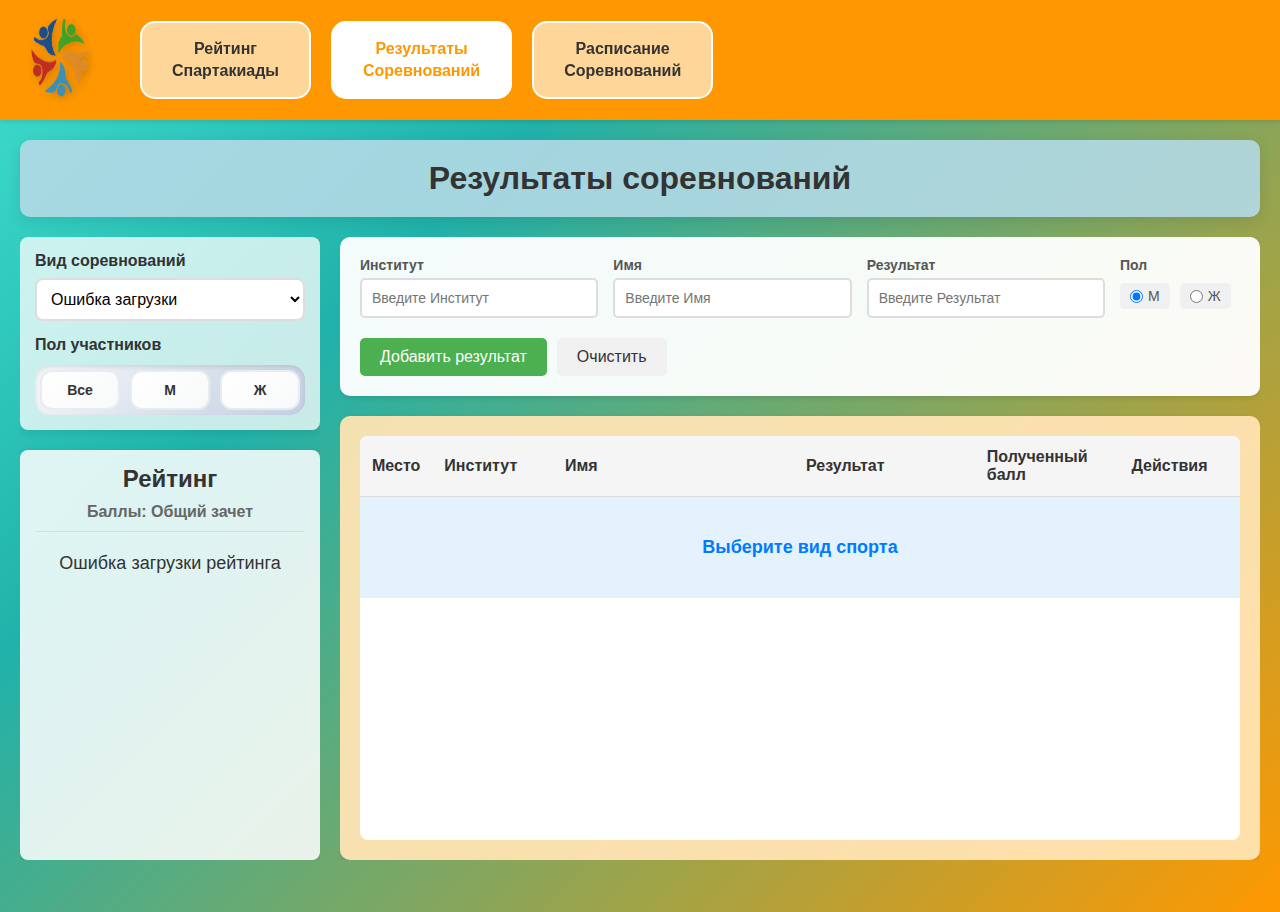
<file: frontend/index.html>
<!DOCTYPE html>
<html lang="ru">
<head>
    <meta charset="UTF-8">
    <meta name="viewport" content="width=device-width, initial-scale=1.0">
    <title>Студенческая спартакиада</title>
    <link rel="stylesheet" href="css/styles.css">
    <style>
        /* Дополнительные стили для мест */
        .gold-place {
            color: #FFD700;
            font-weight: bold;
            text-shadow: 1px 1px 2px rgba(0,0,0,0.3);
        }

        .silver-place {
            color: #C0C0C0;
            font-weight: bold;
            text-shadow: 1px 1px 2px rgba(0,0,0,0.3);
        }

        .bronze-place {
            color: #CD7F32;
            font-weight: bold;
            text-shadow: 1px 1px 2px rgba(0,0,0,0.3);
        }

        .gold-text {
            color: #FFD700;
            font-weight: bold;
        }

        .silver-text {
            color: #808080;
            font-weight: bold;
        }

        .bronze-text {
            color: #CD7F32;
            font-weight: bold;
        }

        .results-table tbody tr:nth-child(1) {
            background-color: #fff8dc;
        }

        .results-table tbody tr:nth-child(2) {
            background-color: #f5f5f5;
        }

        .results-table tbody tr:nth-child(3) {
            background-color: #faebd7;
        }

        .rating-panel h3 {
            font-size: 16px;
            margin-bottom: 15px;
            text-align: center;
            color: #666;
            border-bottom: 1px solid #ddd;
            padding-bottom: 10px;
        }

        /* Стили для командных видов спорта */
        .team-header {
            background-color: #f0f0f0;
            font-weight: bold;
        }

        .team-member {
            font-style: italic;
        }

        /* Все кнопки видны всегда */
        .btn-delete, .btn-add {
            display: inline-block !important;
        }
    </style>
</head>
<body>
    <!-- Header with logo and navigation -->
    <header class="header">
        <div class="logo">
            <img src="images/logo.png" alt="Логотип Спартакиады" width="80" height="80">
        </div>
        <nav class="navigation">
            <button class="nav-button" onclick="showRating()">
                Рейтинг<br>Спартакиады
            </button>
            <button class="nav-button active" onclick="showResults()">
                Результаты<br>Соревнований
            </button>
            <button class="nav-button" onclick="showSchedule()">
                Расписание<br>Соревнований
            </button>
        </nav>
    </header>

    <!-- Main grid container -->
    <div class="grid-container">
        <!-- Page title (spans full width) -->
        <div class="page-title-grid">
            <h1>Результаты соревнований</h1>
        </div>

        <!-- Left sidebar -->
        <div class="sidebar-grid">
            <!-- Sport type filter -->
            <div class="filter-group">
                <label for="sport-type">Вид соревнований</label>
                <select id="sport-type" class="filter-select">
                    <option value="">Все виды</option>
                </select>

                <label class="gender-filter-label">Пол участников</label>
                <div class="gender-filter">
                    <label>
                        <input type="radio" name="filter-gender" value="" checked> Все
                    </label>
                    <label>
                        <input type="radio" name="filter-gender" value="М"> М
                    </label>
                    <label>
                        <input type="radio" name="filter-gender" value="Ж"> Ж
                    </label>
                </div>
            </div>

            <!-- Rating panel -->
            <div class="rating-panel">
                <h2>Рейтинг</h2>
                <h3>Баллы: Общий зачет</h3>
                <div class="rating-list" id="rating-list">
                    <!-- Rating will be loaded here -->
                </div>
            </div>
        </div>

        <!-- Main content area -->
        <div class="main-content-grid">
            <!-- Input controls -->
            <div class="controls">
                <div class="input-grid">
                    <div class="input-field">
                        <label>Институт</label>
                        <input type="text" id="institute-input" placeholder="Введите Институт">
                    </div>
                    <div class="input-field">
                        <label>Имя</label>
                        <input type="text" id="name-input" placeholder="Введите Имя">
                    </div>
                    <div class="input-field">
                        <label>Результат</label>
                        <input type="text" id="result-input" placeholder="Введите Результат">
                    </div>
                    <div class="input-field">
                        <label>Пол</label>
                        <div class="gender-select">
                            <label>
                                <input type="radio" name="gender" value="М" checked> М
                            </label>
                            <label>
                                <input type="radio" name="gender" value="Ж"> Ж
                            </label>
                        </div>
                    </div>
                </div>

                <div class="action-buttons">
                    <button class="btn btn-add" onclick="addResult()">Добавить результат</button>
                    <button class="btn btn-clear" onclick="clearInputs()">Очистить</button>
                </div>
            </div>

            <!-- Results table -->
            <div class="results-container">
                <div class="results-table">
                    <table class="table-header">
                        <colgroup>
                            <col style="width: 60px;">
                            <col style="width: 100px;">
                            <col style="width: 200px;">
                            <col style="width: 150px;">
                            <col style="width: 120px;">
                            <col style="width: 100px;">
                        </colgroup>
                        <thead>
                            <tr>
                                <th>Место</th>
                                <th>Институт</th>
                                <th>Имя</th>
                                <th>Результат</th>
                                <th>Полученный балл</th>
                                <th>Действия</th>
                            </tr>
                        </thead>
                    </table>
                    <div class="table-body-container">
                        <table class="table-body">
                            <colgroup>
                                <col style="width: 60px;">
                                <col style="width: 100px;">
                                <col style="width: 200px;">
                                <col style="width: 150px;">
                                <col style="width: 120px;">
                                <col style="width: 100px;">
                            </colgroup>
                            <tbody id="results-tbody">
                                <!-- Results will be loaded here -->
                            </tbody>
                        </table>
                    </div>
                </div>
            </div>
        </div>
    </div>

    <script src="js/app.js"></script>
</body>
</html>
</file>
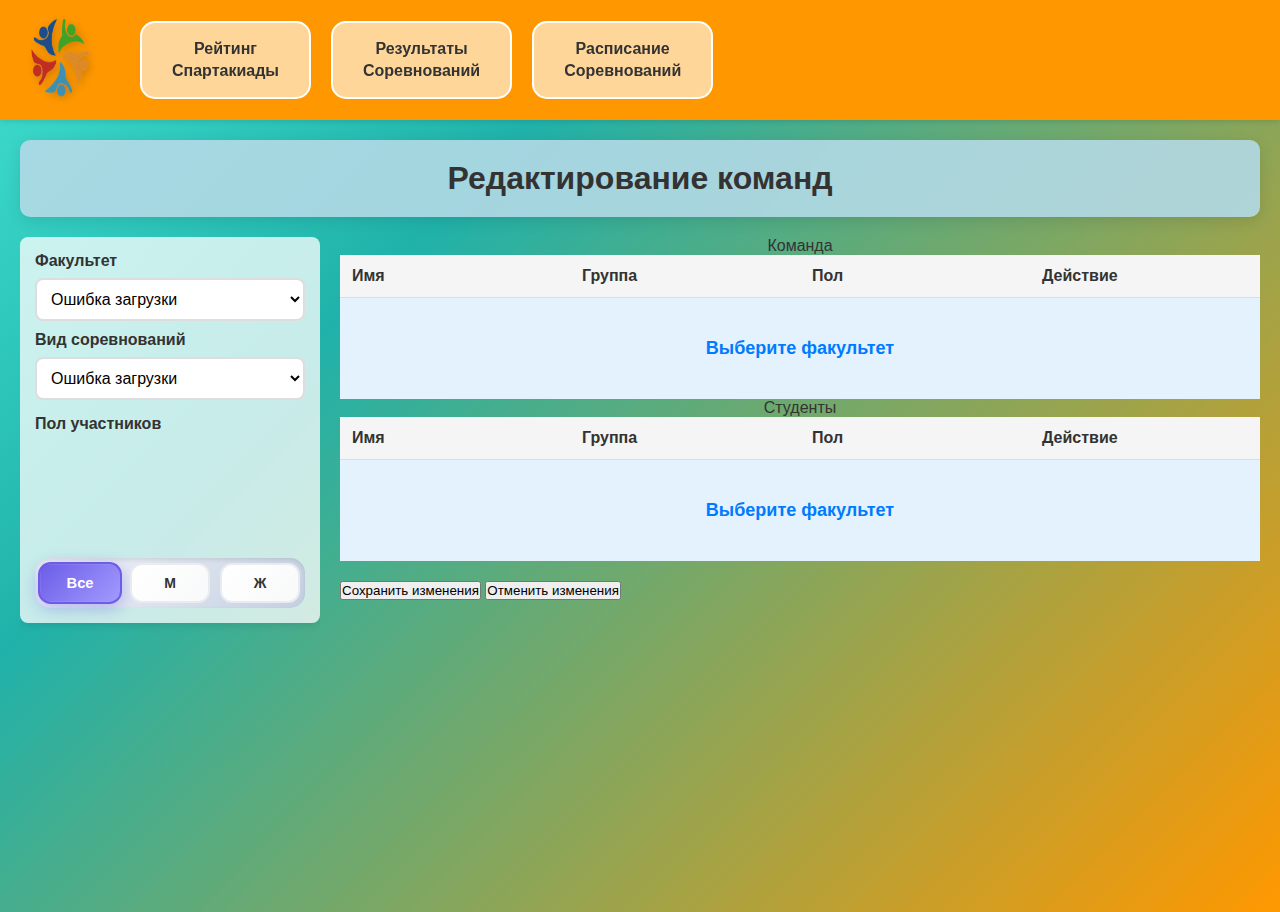
<file: frontend/teams.html>
<!DOCTYPE html>
<html lang="ru">
<head>
    <meta charset="UTF-8">
    <meta name="viewport" content="width=device-width, initial-scale=1.0">
    <title>Редактирование команд</title>
    <link rel="stylesheet" href="css/styles.css">
</head>
<body>
    <header class="header">
        <div class="logo">
            <img src="images/logo.png" alt="Логотип Спартакиады" width="80" height="80">
        </div>
        <nav class="navigation">
            <button class="nav-button" onclick="showRating()">
                Рейтинг<br>Спартакиады
            </button>
            <button class="nav-button" onclick="showResults()">
                Результаты<br>Соревнований
            </button>
            <button class="nav-button" onclick="showSchedule()">
                Расписание<br>Соревнований
            </button>
        </nav>
    </header>

    <div class="grid-container">
        <div class="page-title-grid">
            <h1>Редактирование команд</h1>
        </div>
        <div class="sidebar-grid">
            <div class="filter-group">
                <label for="faculty-type">Факультет</label>
                <select id="faculty-type" class="filter-select">
                    <option value="">Факультеты</option>
                </select>

                <label for="sport-type">Вид соревнований</label>
                <select id="sport-type" class="filter-select">
                    <option value="">Все виды</option>
                </select>

                <label class="gender-filter-label">Пол участников</label>
                    <div class="gender-filter">
                        <label>
                            <input type="radio" name="filter-gender" value="" checked> Все
                        </label>
                        <label>
                            <input type="radio" name="filter-gender" value="М"> М
                        </label>
                        <label>
                            <input type="radio" name="filter-gender" value="Ж"> Ж
                        </label>
                    </div>
            </div>
        </div>

        <div class="main-content-grid">
            <div class="teams-container">

                <div class="students-list-table">
                    <table class="table-header table-center">
                        <caption>Команда</caption>
                        <thead>
                            <tr>
                                <th>Имя</th>
                                <th>Группа</th>
                                <th>Пол</th>
                                <th>Действие</th>
                            </tr>
                        </thead>
                    </table>
                    <div class="table-body-container" id="team-container">
                        <table class="table-body">
                            <tbody id="teams-table">
                                <!-- Results will be loaded here -->
                            </tbody>
                        </table>
                    </div>
                </div>

                <div class="students-list-table">
                    <table class="table-header table-center">
                        <caption>Студенты</caption>
                        <thead>
                            <tr>
                                <th>Имя</th>
                                <th>Группа</th>
                                <th>Пол</th>
                                <th>Действие</th>
                            </tr>
                        </thead>
                    </table>
                    <div class="table-body-container">
                        <table class="table-body">
                            <tbody id="students-table">
                                <!-- Results will be loaded here -->
                            </tbody>
                        </table>
                    </div>
                </div>
            </div>

            <div class="team-button-container">
                <button class="btn-add-team" onclick="saveCnages()">
                    Сохранить изменения
                </button>

                <button class="btn-delete-team" onclick="deleteChanges()">
                    Отменить изменения
                </button>
            </div>
        </div>
    </div>

    <script src="js/teams.js"></script>
</body>
</html>
</file>
<file: frontend/css/styles.css>
.table-header,
.table-body {
    background-color: #fff;
}* {
    margin: 0;
    padding: 0;
    box-sizing: border-box;
}

body {
    font-family: Arial, sans-serif;
    color: #333;
    min-height: 88vh;
    background: linear-gradient(135deg, #40e0d0 0%, #20b2aa 30%, #ff9800 100%);
}

/* Header styles */
.header {
    position: fixed;
    top: 0;
    left: 0;
    right: 0;
    height: 120px;
    background-color: #ff9800;
    display: flex;
    align-items: center;
    padding: 0 20px;
    z-index: 1000;
    box-shadow: 0 2px 5px rgba(0,0,0,0.1);
}

.logo img {
    filter: drop-shadow(2px 2px 4px rgba(0,0,0,0.2));
    border-radius: 10px;
    margin-right: 40px;
}

.navigation {
    display: flex;
    gap: 20px;
}

.nav-button {
    background-color: #ffd699;
    border: 2px solid #fff;
    border-radius: 15px;
    padding: 15px 30px;
    font-size: 16px;
    font-weight: bold;
    color: #333;
    cursor: pointer;
    transition: all 0.3s;
    text-align: center;
    line-height: 1.4;
}

.nav-button:hover {
    background-color: #ffcc80;
    transform: translateY(-2px);
    box-shadow: 0 4px 8px rgba(0,0,0,0.2);
}

.nav-button.active {
    background-color: #fff;
    color: #ff9800;
}

/* Grid container */
.grid-container {
    margin-top: 120px;
    padding: 20px;
    display: grid;
    grid-template-columns: 300px 1fr;
    grid-template-rows: auto 1fr;
    gap: 20px;
    height: calc(100vh - 140px);
    overflow: hidden;
}

/* Page title spanning full width */
.page-title-grid {
    grid-column: 1 / -1;
}

.page-title-grid h1 {
    font-size: 32px;
    padding: 20px;
    color: #333;
    text-align: center;
    background-color: rgba(179, 217, 230, 0.9);
    border-radius: 10px;
    box-shadow: 0 4px 15px rgba(0,0,0,0.1);
    margin: 0;
}

/* Sidebar grid area */
.sidebar-grid {
    grid-column: 1;
    grid-row: 2;
    display: flex;
    flex-direction: column;
    gap: 20px;
    height: 100%;
    overflow: hidden;
}

/* Main content grid area */
.main-content-grid {
    grid-column: 2;
    grid-row: 2;
    display: flex;
    flex-direction: column;
    gap: 20px;
    height: 100%;
    overflow: hidden;
}

/* Filter group */
.filter-group {
    background-color: rgba(255, 255, 255, 0.75);
    padding: 15px;
    border-radius: 8px;
    box-shadow: 0 2px 8px rgba(0,0,0,0.1);
    flex: 0.6;
    display: flex;
    flex-direction: column;
    min-height: 180px;
}

.filter-group label {
    display: block;
    margin-bottom: 8px;
    font-weight: bold;
    color: #333;
}

.gender-filter-label {
    margin-top: 5px !important;
}

.filter-select {
    width: 100%;
    padding: 10px;
    border: 2px solid #ddd;
    border-radius: 8px;
    font-size: 16px;
    background-color: white;
    cursor: pointer;
    margin-bottom: 10px;
}

.gender-filter {
    display: flex;
    gap: 10px;
    justify-content: space-around;
    padding: 5px;
    background: linear-gradient(135deg, #f5f7fa 0%, #c3cfe2 100%);
    border-radius: 15px;
    margin-top: auto;
    box-shadow: inset 0 2px 4px rgba(0,0,0,0.1);
}

.gender-filter label {
    display: flex;
    align-items: center;
    justify-content: center;
    gap: 6px;
    cursor: pointer;
    margin-bottom: 0 !important;
    font-weight: bold;
    font-size: 14px;
    padding: 10px 14px;
    border-radius: 12px;
    background: linear-gradient(135deg, #ffffff 0%, #f8f9fa 100%);
    border: 2px solid #e9ecef;
    transition: all 0.3s ease;
    min-width: 60px;
    position: relative;
    overflow: hidden;
    flex: 1;
}

.gender-filter label:hover {
    transform: translateY(-2px);
    box-shadow: 0 4px 12px rgba(0,0,0,0.15);
    border-color: #007bff;
}

.gender-filter input[type="radio"] {
    display: none;
}

.gender-filter label.gender-all {
    background: linear-gradient(135deg, #6c5ce7 0%, #a29bfe 100%);
    color: white;
    border-color: #6c5ce7;
}

.gender-filter label.gender-male {
    background: linear-gradient(135deg, #0984e3 0%, #74b9ff 100%);
    color: white;
    border-color: #0984e3;
}

.gender-filter label.gender-female {
    background: linear-gradient(135deg, #e84393 0%, #fd79a8 100%);
    color: white;
    border-color: #e84393;
}

.gender-filter label.gender-all.active {
    background: linear-gradient(135deg, #6c5ce7 0%, #a29bfe 100%) !important;
    color: white !important;
    box-shadow: 0 4px 15px rgba(108, 92, 231, 0.4);
    transform: scale(1.05);
    border-color: #6c5ce7 !important;
}

.gender-filter label.gender-male.active {
    background: linear-gradient(135deg, #0984e3 0%, #74b9ff 100%) !important;
    color: white !important;
    box-shadow: 0 4px 15px rgba(9, 132, 227, 0.4);
    transform: scale(1.05);
    border-color: #0984e3 !important;
}

.gender-filter label.gender-female.active {
    background: linear-gradient(135deg, #e84393 0%, #fd79a8 100%) !important;
    color: white !important;
    box-shadow: 0 4px 15px rgba(232, 67, 147, 0.4);
    transform: scale(1.05);
    border-color: #e84393 !important;
}

/* Rating panel */
.rating-panel {
    background: rgba(255, 255, 255, 0.85);
    border-radius: 8px;
    padding: 15px;
    box-shadow: 0 2px 8px rgba(0,0,0,0.1);
    color: #333;
    flex: 1.4;
    display: flex;
    flex-direction: column;
    overflow: hidden;
}

.rating-panel h2 {
    font-size: 24px;
    margin-bottom: 10px;
    text-align: center;
    color: #333;
}

.rating-panel h3 {
    font-size: 16px;
    margin-bottom: 15px;
    text-align: center;
    color: #666;
    border-bottom: 1px solid rgba(0, 0, 0, 0.2);
    padding-bottom: 10px;
}

.rating-list {
    font-size: 18px;
    line-height: 1.8;
    flex: 1;
    overflow-y: auto;
    min-height: 0;
}

.rating-item {
    display: flex;
    justify-content: space-between;
    padding: 5px 0;
    border-bottom: 1px solid rgba(0, 0, 0, 0.1);
    color: #333;
}

.rating-item:last-child {
    border-bottom: none;
}

/* Controls */
.controls {
    background-color: rgba(255, 255, 255, 0.95);
    padding: 20px;
    border-radius: 10px;
    box-shadow: 0 2px 5px rgba(0,0,0,0.1);
    flex-shrink: 0;
}

.input-grid {
    display: grid;
    grid-template-columns: 1fr 1fr 1fr 120px;
    gap: 15px;
    margin-bottom: 20px;
}

.input-field {
    display: flex;
    flex-direction: column;
}

.input-field label {
    font-weight: bold;
    margin-bottom: 5px;
    color: #555;
    font-size: 14px;
}

.input-field input[type="text"] {
    padding: 10px;
    border: 2px solid #ddd;
    border-radius: 5px;
    font-size: 14px;
    transition: border-color 0.3s ease;
}

.input-field input[type="text"]:focus {
    outline: none;
    border-color: #ff9800;
}

.input-field .gender-select {
    display: flex;
    gap: 10px;
    margin-top: 5px;
}

.input-field .gender-select label {
    display: flex;
    align-items: center;
    gap: 5px;
    cursor: pointer;
    font-weight: normal;
    margin-bottom: 0;
    padding: 5px 10px;
    background-color: #f0f0f0;
    border-radius: 5px;
    transition: background-color 0.3s ease;
}

.input-field .gender-select label:hover {
    background-color: #e0e0e0;
}

.input-field .gender-select input[type="radio"] {
    margin: 0;
}

.action-buttons {
    display: flex;
    gap: 10px;
}

.btn {
    padding: 10px 20px;
    border: none;
    border-radius: 5px;
    font-size: 16px;
    cursor: pointer;
    transition: all 0.3s;
}

.btn-add {
    background-color: #4caf50;
    color: white;
}

.btn-add:hover {
    background-color: #45a049;
}

.btn-clear {
    background-color: #f0f0f0;
    color: #333;
}

.btn-clear:hover {
    background-color: #e0e0e0;
}

/* Results container */
.results-container {
    background-color: rgba(255, 228, 179, 0.95);
    padding: 20px;
    border-radius: 10px;
    box-shadow: 0 2px 5px rgba(0,0,0,0.1);
    flex: 1;
    display: flex;
    flex-direction: column;
    overflow: hidden;
    min-height: 0;
}

.results-table {
    width: 100%;
    border-collapse: collapse;
    background-color: #fff;
    border-radius: 8px;
    overflow: hidden;
    flex: 1;
    display: flex;
    flex-direction: column;
}

.table-header {
    display: table;
    width: 100%;
    table-layout: fixed;
    border-collapse: collapse;
}

.table-body-container {
    flex: 1;
    overflow-y: auto;
    width: 100%;
}

.table-body {
    display: table;
    width: 100%;
    table-layout: fixed;
    border-collapse: collapse;
}

.table-header th {
    background-color: #f5f5f5;
    font-weight: bold;
    padding: 12px;
    text-align: left;
    border-bottom: 1px solid #ddd;
}

.table-body td {
    padding: 12px;
    text-align: left;
    border-bottom: 1px solid #ddd;
    word-wrap: break-word;
}

.table-body tr:hover {
    background-color: #f9f9f9;
}

/* Стили для сообщений в таблице */
.no-sport-message,
.no-results-message,
.error-message {
    text-align: center !important;
    vertical-align: middle !important;
    padding: 40px 20px !important;
    font-size: 18px !important;
    font-weight: bold !important;
    color: #666 !important;
    background-color: #f8f9fa !important;
    border: none !important;
}

.no-sport-message {
    color: #007bff !important;
    background-color: #e3f2fd !important;
}

.no-results-message {
    color: #28a745 !important;
    background-color: #e8f5e9 !important;
}

.error-message {
    color: #dc3545 !important;
    background-color: #f8d7da !important;
}

/* Стили для заголовков по полу */
.gender-header {
    background: linear-gradient(135deg, #667eea 0%, #764ba2 100%) !important;
    color: white !important;
    font-weight: bold !important;
    border: none !important;
}

.gender-header:hover {
    background: linear-gradient(135deg, #667eea 0%, #764ba2 100%) !important;
}

.gender-title {
    text-align: center !important;
    font-size: 18px !important;
    padding: 15px !important;
    text-shadow: 1px 1px 2px rgba(0,0,0,0.3);
    letter-spacing: 1px;
}

.btn-delete {
    background-color: #f44336;
    color: white;
    padding: 5px 10px;
    border: none;
    border-radius: 3px;
    cursor: pointer;
    font-size: 14px;
    transition: background-color 0.3s ease;
}

.btn-delete:hover {
    background-color: #da190b;
}

/* Medal colors */
.gold-place, .gold-text {
    color: #FFD700 !important;
    font-weight: bold;
    text-shadow: 1px 1px 2px rgba(0,0,0,0.5);
}

.silver-place, .silver-text {
    color: #C0C0C0 !important;
    font-weight: bold;
    text-shadow: 1px 1px 2px rgba(0,0,0,0.5);
}

.bronze-place, .bronze-text {
    color: #CD7F32 !important;
    font-weight: bold;
    text-shadow: 1px 1px 2px rgba(0,0,0,0.5);
}

/* Medal colors in rating panel */
.rating-item .gold-text {
    color: #B8860B !important;
    font-weight: bold;
    text-shadow: none;
}

.rating-item .silver-text {
    color: #708090 !important;
    font-weight: bold;
    text-shadow: none;
}

.rating-item .bronze-text {
    color: #A0522D !important;
    font-weight: bold;
    text-shadow: none;
}

/* Top 3 rows highlighting */
.results-table tbody tr:nth-child(1) {
    background-color: #fff8dc;
}

.results-table tbody tr:nth-child(2) {
    background-color: #f5f5f5;
}

.results-table tbody tr:nth-child(3) {
    background-color: #faebd7;
}

/* Custom scrollbar styles */
.table-body-container::-webkit-scrollbar,
.rating-list::-webkit-scrollbar {
    width: 8px;
}

.table-body-container::-webkit-scrollbar-track,
.rating-list::-webkit-scrollbar-track {
    background: #f1f1f1;
    border-radius: 4px;
}

.table-body-container::-webkit-scrollbar-thumb,
.rating-list::-webkit-scrollbar-thumb {
    background: #c1c1c1;
    border-radius: 4px;
}

.table-body-container::-webkit-scrollbar-thumb:hover,
.rating-list::-webkit-scrollbar-thumb:hover {
    background: #a8a8a8;
}

/* Team sport styles */
.team-header {
    background-color: #e3f2fd !important;
    font-weight: bold;
}

.team-member {
    font-style: italic;
    background-color: #f8f9fa !important;
}

/* Responsive design */
@media (max-width: 1200px) {
    .grid-container {
        grid-template-columns: 1fr;
        grid-template-rows: auto auto 1fr;
    }

    .page-title-grid {
        grid-column: 1;
        grid-row: 1;
    }

    .sidebar-grid {
        grid-column: 1;
        grid-row: 2;
        flex-direction: row;
        gap: 20px;
    }

    .main-content-grid {
        grid-column: 1;
        grid-row: 3;
    }
}

@media (max-width: 768px) {
    .header {
        flex-direction: column;
        height: auto;
        padding: 15px;
    }

    .logo img {
        margin-right: 0;
        margin-bottom: 15px;
    }

    .navigation {
        flex-wrap: wrap;
        justify-content: center;
    }

    .nav-button {
        font-size: 14px;
        padding: 10px 20px;
        margin: 5px;
    }

    .grid-container {
        margin-top: 160px;
        padding: 15px;
    }

    .page-title-grid h1 {
        font-size: 24px;
        padding: 15px;
    }

    .sidebar-grid {
        flex-direction: column;
    }

    .input-grid {
        grid-template-columns: 1fr;
        gap: 15px;
    }

    .input-field .gender-select {
        justify-content: center;
    }

    .table-header th,
    .table-body td {
        font-size: 14px;
        padding: 8px 4px;
    }

    /* Мобильные стили для сообщений */
    .no-sport-message,
    .no-results-message,
    .error-message {
        font-size: 16px !important;
        padding: 30px 15px !important;
    }

    .gender-title {
        font-size: 16px !important;
        padding: 10px !important;
    }

    /* Адаптивные стили для кнопок выбора пола */
    .gender-filter {
        flex-direction: column;
        gap: 8px;
        padding: 12px;
    }

    .gender-filter label {
        min-width: auto;
        padding: 12px 16px;
        font-size: 16px;
    }

    .gender-filter .icon-all::before,
    .gender-filter .icon-male::before,
    .gender-filter .icon-female::before {
        font-size: 20px;
    }
}
</file>
